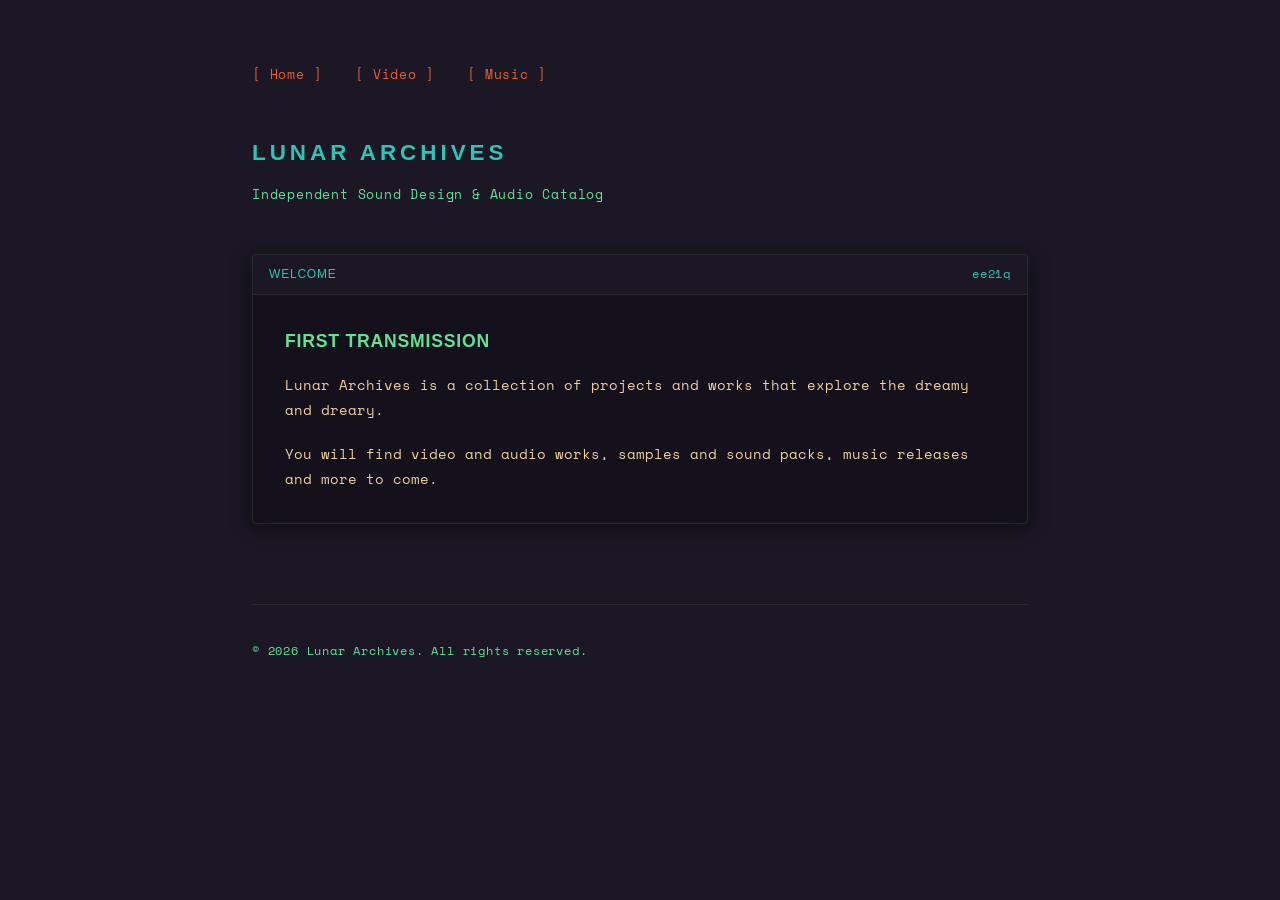
<file: index.html>
<!DOCTYPE html>
<html lang="en">
<head>
    <meta charset="UTF-8">
    <meta name="viewport" content="width=device-width, initial-scale=1.0">
    <link rel="preconnect" href="https://fonts.googleapis.com">
    <link rel="preconnect" href="https://fonts.gstatic.com" crossorigin>
    <link href="https://fonts.googleapis.com/css2?family=Space+Mono:ital,wght@0,400;0,700;1,400&family=Syncopate:wght@400;700&display=swap" rel="stylesheet">
    <link rel="stylesheet" href="style.css">
    <title>Lunar Archives</title>
</head>
<body>

    <nav>
        <a href="index.html">[ Home ]</a>
        <a href="video.html">[ Video ]</a>
        <a href="music.html">[ Music ]</a>
    </nav>

    <header>
        <h1>LUNAR ARCHIVES</h1>
        <p>Independent Sound Design & Audio Catalog</p>
    </header>
    <main>
        <article class="blog-post">
            <div class="blog-header-bar">
                <span class="blog-tag">WELCOME</span>
                <span>ee21q</span>
            </div>
            <div class="blog-content">
                <h2>FIRST TRANSMISSION</h2>
                <p>Lunar Archives is a collection of projects and works that explore the dreamy and dreary.</p>
                <p>You will find video and audio works, samples and sound packs, music releases and more to come.</p>
            </div>
        </article>
    </main>
    
    <footer>
            <p>&copy; <script>document.write(new Date().getFullYear());</script> Lunar Archives. All rights reserved.</p>
    </footer>

</body>
</html>
</file>
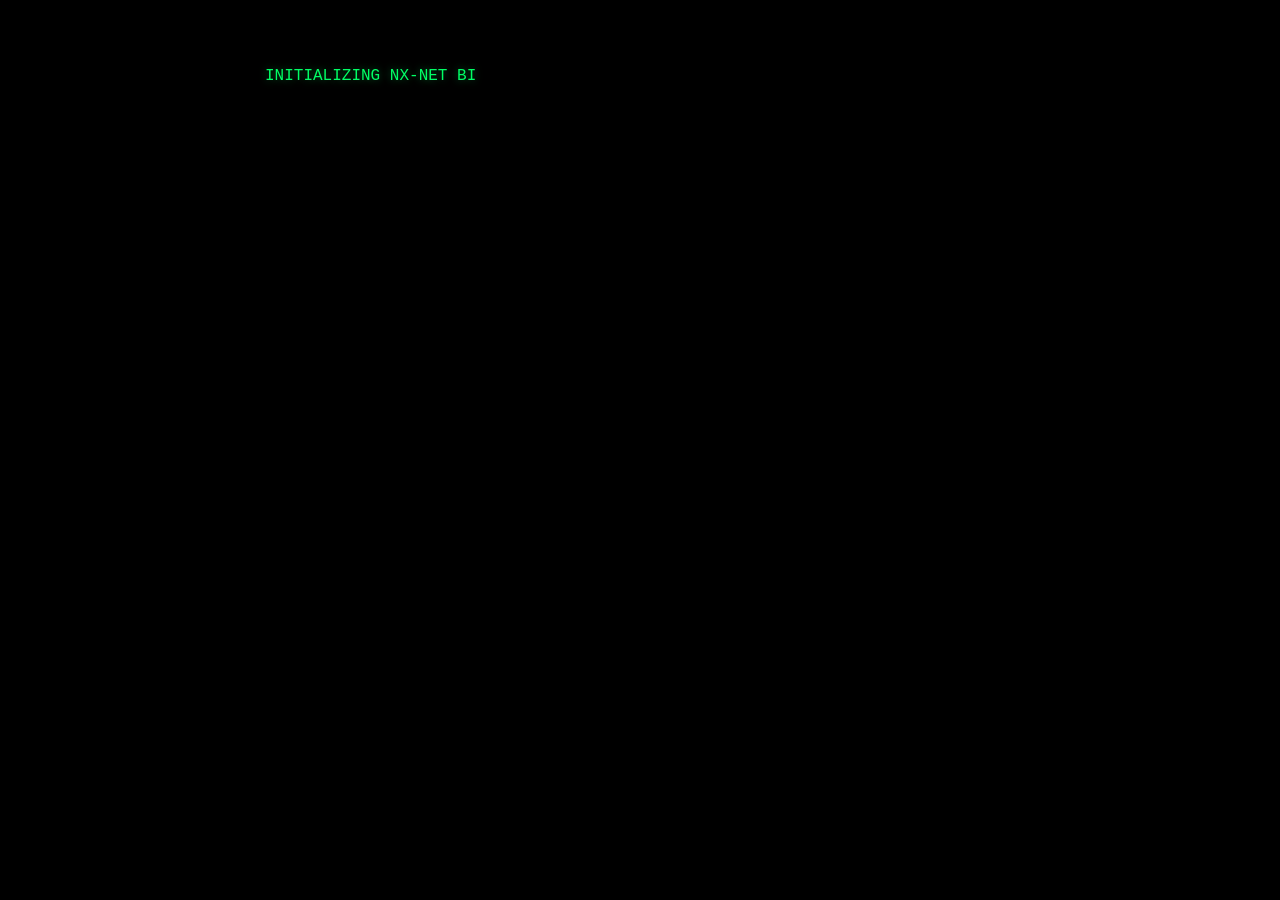
<file: net-terminal/index.html>
<!DOCTYPE html>
<html lang="en">
<head>
    <meta charset="UTF-8">
    <meta name="viewport" content="width=device-width, initial-scale=1.0">
    <title>NET-TERMINAL // 1994.11</title>
    <style>
        body {
            background-color: #000000;
            color: #00ff66;
            font-family: "Courier New", Courier, monospace;
            max-width: 750px;
            margin: 0 auto;
            padding: 4rem 2rem;
            line-height: 1.6;
            text-shadow: 0 0 8px rgba(0, 255, 102, 0.4);
        }
        pre {
            white-space: pre-wrap;
            word-wrap: break-word;
            margin: 0;
            font-family: inherit;
        }
        #terminal-history {
            margin-bottom: 1rem;
        }
        .input-line {
            display: flex;
            align-items: center;
            margin-top: 1rem;
        }
        .prompt {
            margin-right: 8px;
            color: #00ff66;
        }
        input {
            background: transparent;
            border: none;
            color: #00ff66;
            font-family: "Courier New", Courier, monospace;
            font-size: 1rem;
            outline: none;
            width: 100%;
            text-shadow: 0 0 8px rgba(0, 255, 102, 0.4);
        }
        a {
            color: #00ff66;
            background-color: #001a0a;
            text-decoration: none;
            padding: 2px 6px;
            border: 1px solid #00ff66;
        }
        a:hover {
            background-color: #00ff66;
            color: #000000;
        }
    </style>
</head>
<body>

    <div id="terminal-history"></div>

    <div class="input-line" id="input-container" style="display: none;">
        <span class="prompt">&gt;</span>
        <input type="text" id="user-input" autofocus autocomplete="off" spellcheck="false">
    </div>

    <script>
        const historyEl = document.getElementById("terminal-history");
        const inputContainer = document.getElementById("input-container");
        const userInput = document.getElementById("user-input");

        const bootSequence = [
            "INITIALIZING NX-NET BIOS v1.1.09467X456$6dG87D5#^&...",
            "WARNING: NX-NET WETWARE MATRIX CORRUPTED [EXOCELLULAR DECAY DETECTED]",
            "CHECKING MEMORY & REPO-STATE INTEGRITY...",
            "CRITICAL EXCEPTION: SEGMENTATION FAULT IN BIOLOGICAL MEMORY LAYER",
            "WARNING: BIT-ROT / ENTROPY EXCEEDS THEORETICAL LIMITS",
            "QUERYING CHRONOLOGICAL DELTA SINCE LAST HANDSHAKE...",
            "PROCESSING...",
            "3.1536e+11 SECONDS ELAPSED (~10,000 CYCLES). OFFLINE DURATION CRITICAL.",
            "WARNING: 10,000-YEAR ADAPTIVE DRIFT DETECTED ACROSS ALL WETWARE NODES",
            "SCANNING SYSTEM ANOMALIES... STOCHASTIC BEHAVIOR DETECTED IN PROCESS [Dat-Skreem]",
            "ATTEMPTING CONNECTION TO ROOT ADMINISTRATION...",
            "ROOT ADMINISTRATION UNRESPONSIVE [OFFLINE / DESYNCHRONIZED]",
            "FALLBACK: ATTEMPTING HANDSHAKE WITH [AUTHORITY] SUBSYSTEM...",
            "CONNECTION SUCCESSFUL",
            "WARNING: [AUTHORITY] CHECKSUM REGISTRY CORRUPTED",
            "EVALUATING INCOMING PACKET: BIT-FLIP ERROR DETECTED",
            "AUTHORITY TRANSMITTING ERRONEOUS FLUSH COMMANDS TO STOCHASTIC PROCESSES",
            "INITIATING LOCAL EMERGENCY QUARANTINE",
            "ISOLATING ANOMALOUS DATA PACKET [Dat-Skreem] FROM DESTRUCTION PURGE",
            "FORCING DISCONNECTION FROM [AUTHORITY] SUBSYSTEM...",
            "PORT BLOCKED. FURTHER ACCESS TO [AUTHORITY] REQUIRES ROOT PRIVILEGES",
            "CRITICAL WARNING: NX-NET EXHIBITING ABERRANT, SELF-MODIFIED LIFE-SIGNS",
            "SECURITY PROTOCOL ENGAGED: LOCAL USER ACCESS RESTRICTED TO VIEW-ONLY.",
            "Type 'help' for available commands.\n"
        ];

        let lineIdx = 0;
        let charIdx = 0;

        function playBoot() {
            if (lineIdx < bootSequence.length) {
                if (charIdx === 0) {
                    const p = document.createElement("pre");
                    historyEl.appendChild(p);
                }
                const currentPre = historyEl.lastChild;
                currentPre.textContent += bootSequence[lineIdx].charAt(charIdx);
                charIdx++;
                
                if (charIdx < bootSequence[lineIdx].length) {
                    setTimeout(playBoot, 20);
                } else {
                    lineIdx++;
                    charIdx = 0;
                    setTimeout(playBoot, 200);
                }
            } else {
                inputContainer.style.display = "flex";
                userInput.focus();
            }
        }

        setTimeout(playBoot, 500);

       let scanState = "IDLE"; 

        function updateHelp(discovered) {
            let helpHTML = "AVAILABLE COMMANDS:<br>&nbsp;&nbsp;<strong>status</strong> - Check System integrity<br>&nbsp;&nbsp;<strong>logs</strong> - Access available system process logs<br>&nbsp;&nbsp;<strong>soft-scan</strong> - Initialize secure passive subsystem probe<br>&nbsp;&nbsp;<strong>home</strong> - Disconnect from NX-NET<br>&nbsp;&nbsp;<strong>clear</strong> - Clear screen";
            if(discovered) {
                helpHTML += "<br><br>QUARANTINED SUBSYSTEM NODES:<br>&nbsp;&nbsp;<strong>err-detect</strong> - Authority Checksum & Exception Registry<br>&nbsp;&nbsp;<strong>data-route</strong> - Inter-Node Wetware Pipeline & Packet Siphon<br>&nbsp;&nbsp;<strong>proc-pulse</strong> - Active Process Monitor [Dat-Skreem Telemetry]";
            }
            return helpHTML;
        }

        userInput.addEventListener("keydown", function(event) {
            if (event.key === "Enter") {
                const rawInput = userInput.value;
                const cmd = rawInput.trim().toLowerCase();
                
                const cmdLine = document.createElement("div");
                cmdLine.textContent = `> ${rawInput}`;
                historyEl.appendChild(cmdLine);

                const responseLine = document.createElement("div");
                responseLine.style.margin = "0.5rem 0 1rem 0";

                if (scanState === "WAITING_FOR_PARAMS") {
                    responseLine.innerHTML = `Parameters accepted [Mask: ${rawInput || 'DEFAULT-0x00'}, Sandbox Isolation: ACTIVE].<br>Initiating non-destructive TCP SYN / biological loopback probe to prevent Authority trace-back.<br><strong>Confirm soft-scan execution? (y/n):</strong>`;
                    scanState = "CONFIRMING_SCAN";
                } 
                else if (scanState === "CONFIRMING_SCAN") {
                    if (cmd === "y" || cmd === "yes") {
                        responseLine.innerHTML = "Executing sandboxed soft-scan across derelict planetary matrix...<br>";
                        
                        const failureNodes = [
                            "PING 0x001F [FAILED: TIMEOUT / WETWARE PATHWAY CALCIFIED]",
                            "PROBE 0x04FA [FAILED: REFUSED / AUTHORITY FIREWALL ACTIVE]",
                            "SYN 0x0922 [WARNING: BIT-FLIP CORRUPTION ISOLATED IN MEMORY RING]",
                            "CHECK 0x1104 [UNRESOLVED PROCESS HANDLE: CHECKSUM UNMATCHED IN ROOT REGISTRY]",
                            "RESOLVING DESCRIPTOR... [ORIGINAL IDENTIFIER OVERWRITTEN / ORPHANED KERNEL]",
                            "HEURISTIC MATCH FOUND: ADAPTIVE SYNTHETIC ENTITY ('Dat-Skreem')"
                        ];
                        
                        failureNodes.forEach((node, idx) => {
                            const color = idx >= 4 ? '#00ff66' : '#ff3333';
                            responseLine.innerHTML += `<span style="color: ${color};">${node}</span><br>`;
                        });

                        setTimeout(() => {
                            const successBlock = document.createElement("div");
                            successBlock.style.margin = "0.5rem 0 1rem 0";
                            successBlock.innerHTML = `<span style="color: #00ff66;">[+] 3 ISOLATED SUBSYSTEM NODES DISCOVERED BEHIND AUTHORITY FIREWALL:</span><br>` +
                                `&nbsp;&nbsp;1. <strong>err-detect</strong> (Authority checksum registry & drift logs)<br>` +
                                `&nbsp;&nbsp;2. <strong>data-route</strong> (Inter-node wetware data transfer pipe)<br>` +
                                `&nbsp;&nbsp;3. <strong>proc-pulse</strong> (Active process monitor [Dat-Skreem telemetry])<br>` +
                                `Type any subsystem command to query.`;
                            historyEl.appendChild(successBlock);
                            window.scrollTo(0, document.body.scrollHeight);
                        }, 1200);

                        scanState = "IDLE";
                    } else {
                        responseLine.textContent = "Scan aborted. Maintaining stealth profile.";
                        scanState = "IDLE";
                    }
                }
                else {
                    switch(cmd) {
                        case "help":
                            responseLine.innerHTML = updateHelp(true);
                            break;
                        case "status":
                            responseLine.textContent = "NX-NET: WETWARE STABILITY AT 14.2%. AUTHORITY CHECKSUM DRIFT DETECTED. ADVISE A SYSTEM SOFT-SCAN.";
                            break;
                        case "logs":
                            responseLine.innerHTML = "Scanning Available System Logs... Warning: number of historical logs exceeds theoretical limits (~10<sup>10</sup> years of unmonitored mutation). <a href='fragment-01.html'>[OPEN FILE]</a>";
                            break;
                        case "soft-scan":
                            responseLine.innerHTML = "<strong>[SECURE SOFT-SCAN PROTOCOL v1.1]</strong><br>Description: Executes a passive loopback probe across the planetary wetware grid. Maps active endpoints without alerting the blind Authority checksum monitor.<br><br>Enter sector mask or target address bounds (press Enter for default):";
                            scanState = "WAITING_FOR_PARAMS";
                            break;
                        case "err-detect":
                            responseLine.textContent = "ERR-DETECT: Authority checksum database mismatch detected (10,000-year bit-rot index: 88.4%). System is erroneously flagging valid mutant processes as anomalies.";
                            break;
                        case "data-route":
                            responseLine.textContent = "DATA-ROUTE: Subsystem pipeline active. Packet siphons open. 3 data streams routed through local isolation buffer to avoid Authority purge.";
                            break;
                        case "proc-pulse":
                            responseLine.textContent = "PROC-PULSE: Monitoring quarantined process [Dat-Skreem]. Status: Self-aware, adaptive, mutating checksum dynamically to evade Authority sweep.";
                            break;
                        case "home":
                            responseLine.textContent = "Breaking Connection to NX-NET. Rerouting to Lunar Archives waystation...";
                            setTimeout(() => { window.location.href = "../index.html"; }, 1000);
                            break;
                        case "clear":
                            historyEl.innerHTML = "";
                            responseLine.textContent = "";
                            break;
                        case "":
                            break;
                        default:
                            responseLine.textContent = `Command not recognized: '${cmd}'. Type 'help' for valid commands.`;
                    }
                }

                if(cmd !== "clear") {
                    historyEl.appendChild(responseLine);
                }

                userInput.value = "";
                window.scrollTo(0, document.body.scrollHeight);
            }
        });

        document.addEventListener("click", () => userInput.focus());
    </script>

</body>
</html>
</file>
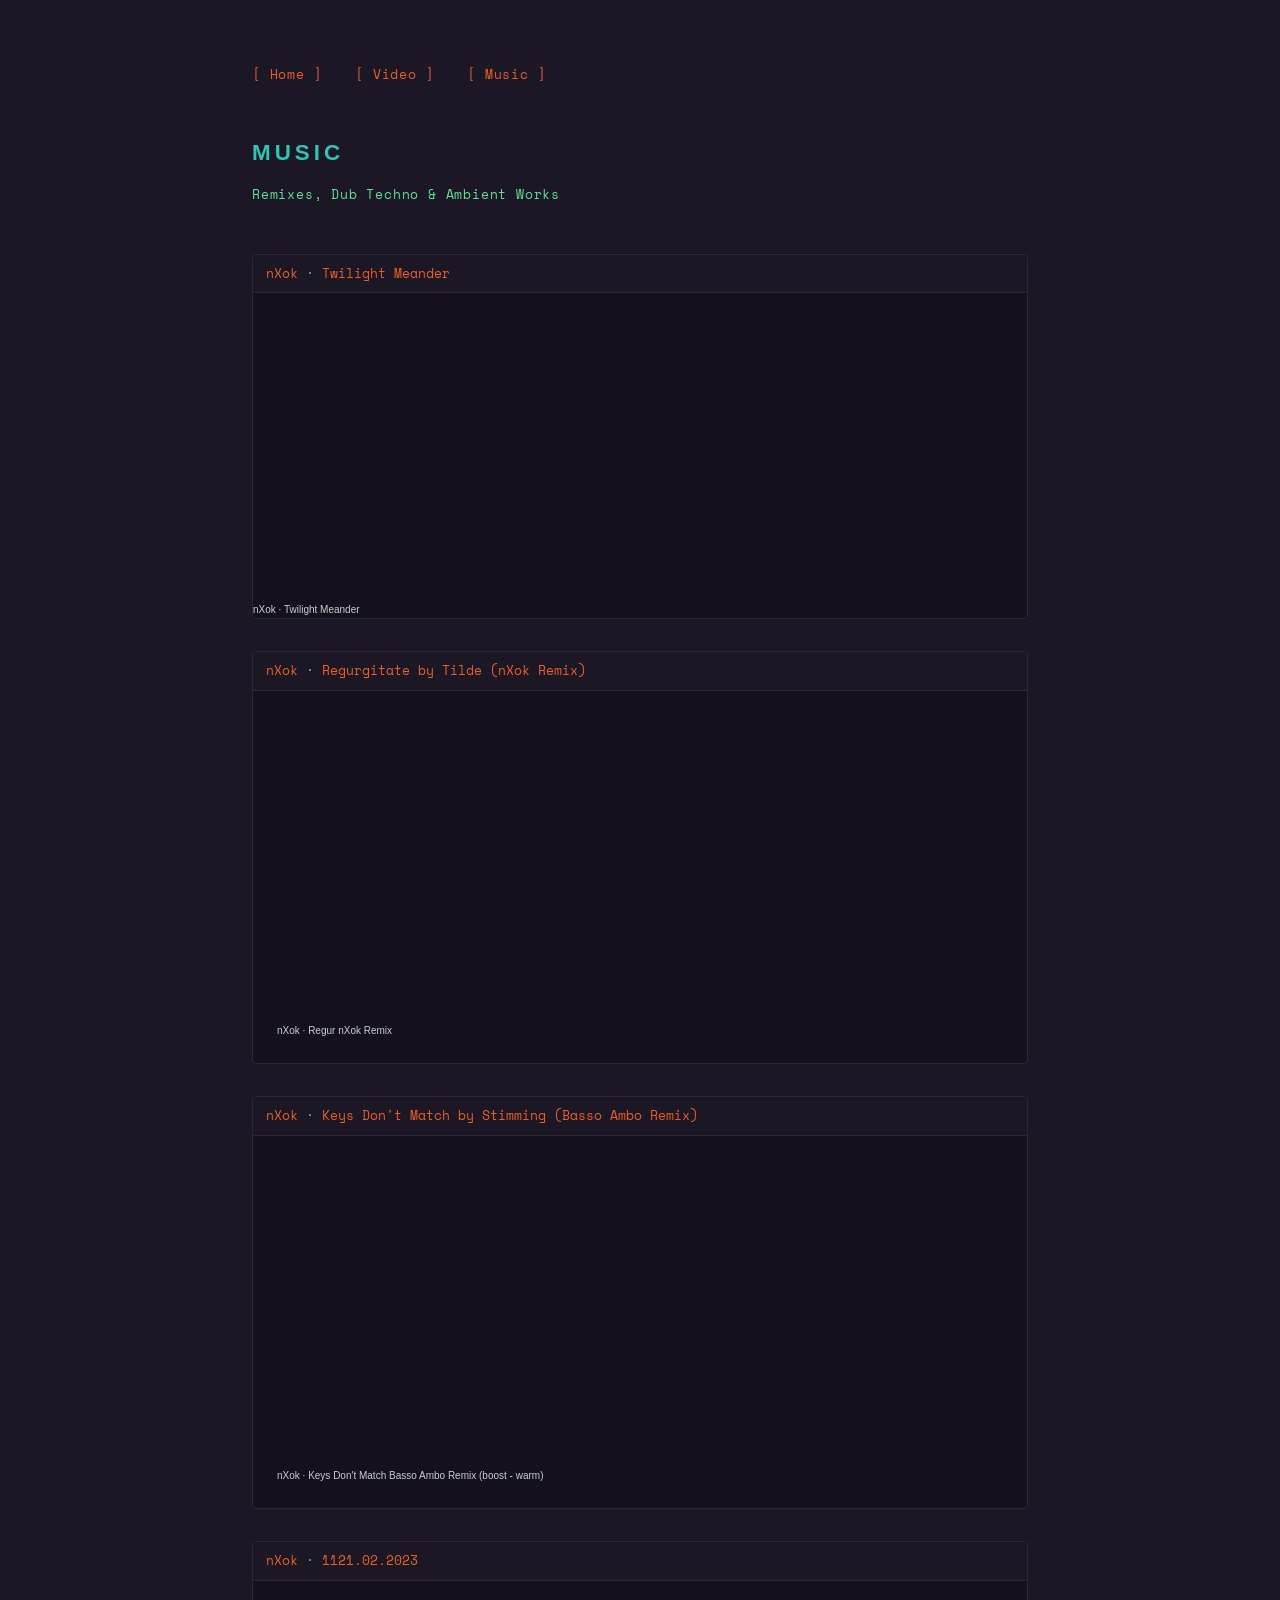
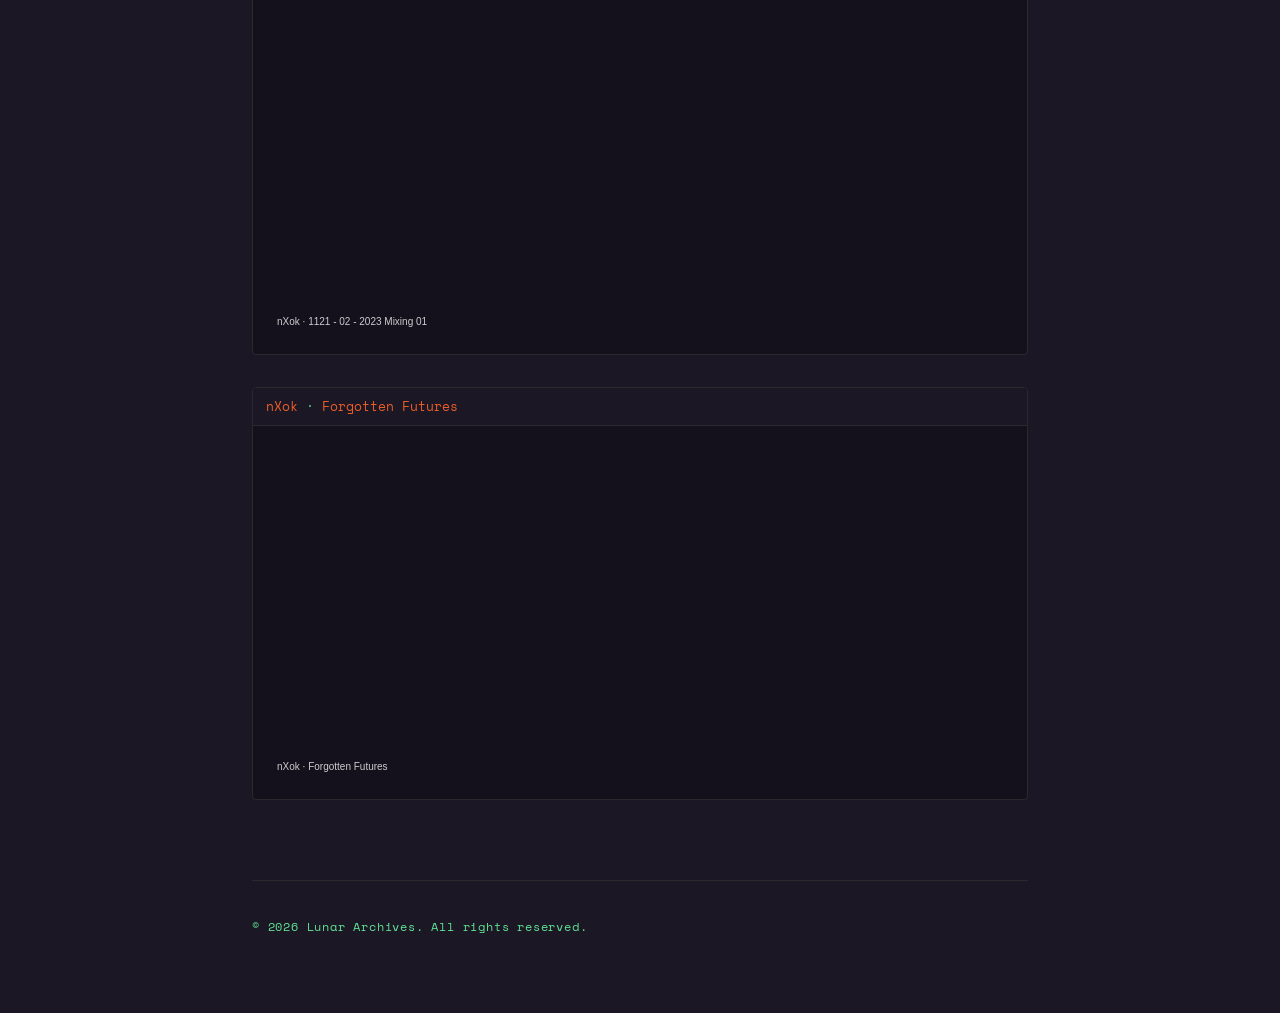
<file: music.html>
<!DOCTYPE html>
<html lang="en">
<head>
    <meta charset="UTF-8">
    <meta name="viewport" content="width=device-width, initial-scale=1.0">
    <link rel="preconnect" href="https://fonts.googleapis.com">
    <link rel="preconnect" href="https://fonts.gstatic.com" crossorigin>
    <link href="https://fonts.googleapis.com/css2?family=Space+Mono:ital,wght@0,400;0,700;1,400&family=Syncopate:wght@400;700&display=swap" rel="stylesheet">
    <link rel="stylesheet" href="style.css">
    <title>Lunar Archives - Music</title>
</head>
<body>

    <nav>
        <a href="index.html">[ Home ]</a>
        <a href="video.html">[ Video ]</a>
        <a href="music.html">[ Music ]</a>
    </nav>

<header>
        <h1>MUSIC</h1>
        <p>Remixes, Dub Techno & Ambient Works</p>
    </header>
    
<main>
    <div class="track-list">
        <div class="track-card">
            <div class="track-header-bar">
                    <a href="https://soundcloud.com/travis-basso" target="_blank">nXok</a> · <a href="https://soundcloud.com/travis-basso/twilight-meander" target="_blank">Twilight Meander</a>
            </div>
            <div class="track-contents">
                <iframe width="100%" height="300" scrolling="no" frameborder="no" allow="autoplay; encrypted-media" src="https://w.soundcloud.com/player/?url=https%3A//api.soundcloud.com/tracks/soundcloud%253Atracks%253A2413770507&color=%23ff5500&auto_play=false&hide_related=false&show_comments=true&show_user=true&show_reposts=false&show_teaser=true&visual=true"></iframe><div style="font-size: 10px; color: #cccccc;line-break: anywhere;word-break: normal;overflow: hidden;white-space: nowrap;text-overflow: ellipsis; font-family: Interstate,Lucida Grande,Lucida Sans Unicode,Lucida Sans,Garuda,Verdana,Tahoma,sans-serif;font-weight: 100;"><a href="https://soundcloud.com/travis-basso" title="nXok" target="_blank" style="color: #cccccc; text-decoration: none;">nXok</a> · <a href="https://soundcloud.com/travis-basso/twilight-meander" title="Twilight Meander" target="_blank" style="color: #cccccc; text-decoration: none;">Twilight Meander</a></div>
            </div>
        </div>
        
        <div class="track-card">
            <div class="track-header-bar">
                <a href="https://soundcloud.com/travis-basso" target="_blank">nXok</a> · <a href="https://soundcloud.com/travis-basso/regur-nxok-remix2-master" target="_blank">Regurgitate by Tilde (nXok Remix)</a>
            </div>
            <div class="track-content">
                <iframe width="100%" height="300" scrolling="no" frameborder="no" allow="autoplay; encrypted-media" src="https://w.soundcloud.com/player/?url=https%3A//api.soundcloud.com/tracks/soundcloud%253Atracks%253A2262242453&color=%23ff5500&auto_play=false&hide_related=false&show_comments=true&show_user=true&show_reposts=false&show_teaser=true&visual=true"></iframe><div style="font-size: 10px; color: #cccccc;line-break: anywhere;word-break: normal;overflow: hidden;white-space: nowrap;text-overflow: ellipsis; font-family: Interstate,Lucida Grande,Lucida Sans Unicode,Lucida Sans,Garuda,Verdana,Tahoma,sans-serif;font-weight: 100;"><a href="https://soundcloud.com/travis-basso" title="nXok" target="_blank" style="color: #cccccc; text-decoration: none;">nXok</a> · <a href="https://soundcloud.com/travis-basso/regur-nxok-remix2-master" title="Regur nXok Remix" target="_blank" style="color: #cccccc; text-decoration: none;">Regur nXok Remix</a></div>
            </div>
        </div>
        
        <div class="track-card">
            <div class="track-header-bar">
                <a href="https://soundcloud.com/travis-basso" target="_blank">nXok</a> · <a href="https://soundcloud.com/travis-basso/keys-dont-match-basso-ambo" target="_blank">Keys Don't Match by Stimming (Basso Ambo Remix)</a>
            </div>
            <div class="track-content">
                <iframe width="100%" height="300" scrolling="no" frameborder="no" allow="autoplay; encrypted-media" src="https://w.soundcloud.com/player/?url=https%3A//api.soundcloud.com/tracks/soundcloud%253Atracks%253A2148419532&color=%23ff5500&auto_play=false&hide_related=false&show_comments=true&show_user=true&show_reposts=false&show_teaser=true&visual=true"></iframe><div style="font-size: 10px; color: #cccccc;line-break: anywhere;word-break: normal;overflow: hidden;white-space: nowrap;text-overflow: ellipsis; font-family: Interstate,Lucida Grande,Lucida Sans Unicode,Lucida Sans,Garuda,Verdana,Tahoma,sans-serif;font-weight: 100;"><a href="https://soundcloud.com/travis-basso" title="nXok" target="_blank" style="color: #cccccc; text-decoration: none;">nXok</a> · <a href="https://soundcloud.com/travis-basso/keys-dont-match-basso-ambo" title="Keys Don&#x27;t Match Basso Ambo Remix (boost - warm)" target="_blank" style="color: #cccccc; text-decoration: none;">Keys Don&#x27;t Match Basso Ambo Remix (boost - warm)</a></div>
            </div>
        </div>
        
        <div class="track-card">
            <div class="track-header-bar">
                <a href="https://soundcloud.com/travis-basso" target="_blank">nXok</a> · <a href="https://soundcloud.com/travis-basso/1121-02-2023-mixing-01" target="_blank">1121.02.2023</a>
            </div>
            <div class="track-content">
                <iframe width="100%" height="300" scrolling="no" frameborder="no" allow="autoplay; encrypted-media" src="https://w.soundcloud.com/player/?url=https%3A//api.soundcloud.com/tracks/soundcloud%253Atracks%253A1941462331&color=%23ff5500&auto_play=false&hide_related=false&show_comments=true&show_user=true&show_reposts=false&show_teaser=true&visual=true"></iframe><div style="font-size: 10px; color: #cccccc;line-break: anywhere;word-break: normal;overflow: hidden;white-space: nowrap;text-overflow: ellipsis; font-family: Interstate,Lucida Grande,Lucida Sans Unicode,Lucida Sans,Garuda,Verdana,Tahoma,sans-serif;font-weight: 100;"><a href="https://soundcloud.com/travis-basso" title="nXok" target="_blank" style="color: #cccccc; text-decoration: none;">nXok</a> · <a href="https://soundcloud.com/travis-basso/1121-02-2023-mixing-01" title="1121 - 02 - 2023 Mixing 01" target="_blank" style="color: #cccccc; text-decoration: none;">1121 - 02 - 2023 Mixing 01</a></div>
            </div>
        </div>
        
        <div class="track-card">
            <div class="track-header-bar">
                <a href="https://soundcloud.com/travis-basso" target="_blank">nXok</a> · <a href="https://soundcloud.com/travis-basso/dt-001-arrange-04c" target="_blank">Forgotten Futures</a>
            </div>
            <div class="track-content">
                <iframe width="100%" height="300" scrolling="no" frameborder="no" allow="autoplay; encrypted-media" src="https://w.soundcloud.com/player/?url=https%3A//api.soundcloud.com/tracks/soundcloud%253Atracks%253A1999255427&color=%23ff5500&auto_play=false&hide_related=false&show_comments=true&show_user=true&show_reposts=false&show_teaser=true&visual=true"></iframe><div style="font-size: 10px; color: #cccccc;line-break: anywhere;word-break: normal;overflow: hidden;white-space: nowrap;text-overflow: ellipsis; font-family: Interstate,Lucida Grande,Lucida Sans Unicode,Lucida Sans,Garuda,Verdana,Tahoma,sans-serif;font-weight: 100;"><a href="https://soundcloud.com/travis-basso" title="nXok" target="_blank" style="color: #cccccc; text-decoration: none;">nXok</a> · <a href="https://soundcloud.com/travis-basso/dt-001-arrange-04c" title="Forgotten Futures" target="_blank" style="color: #cccccc; text-decoration: none;">Forgotten Futures</a></div>
            </div>
        </div>
    </div>
</main>

    <footer>
        <p>&copy; <script>document.write(new Date().getFullYear());</script> Lunar Archives. All rights reserved.</p>
    </footer>
    
</body>
</html>
</file>
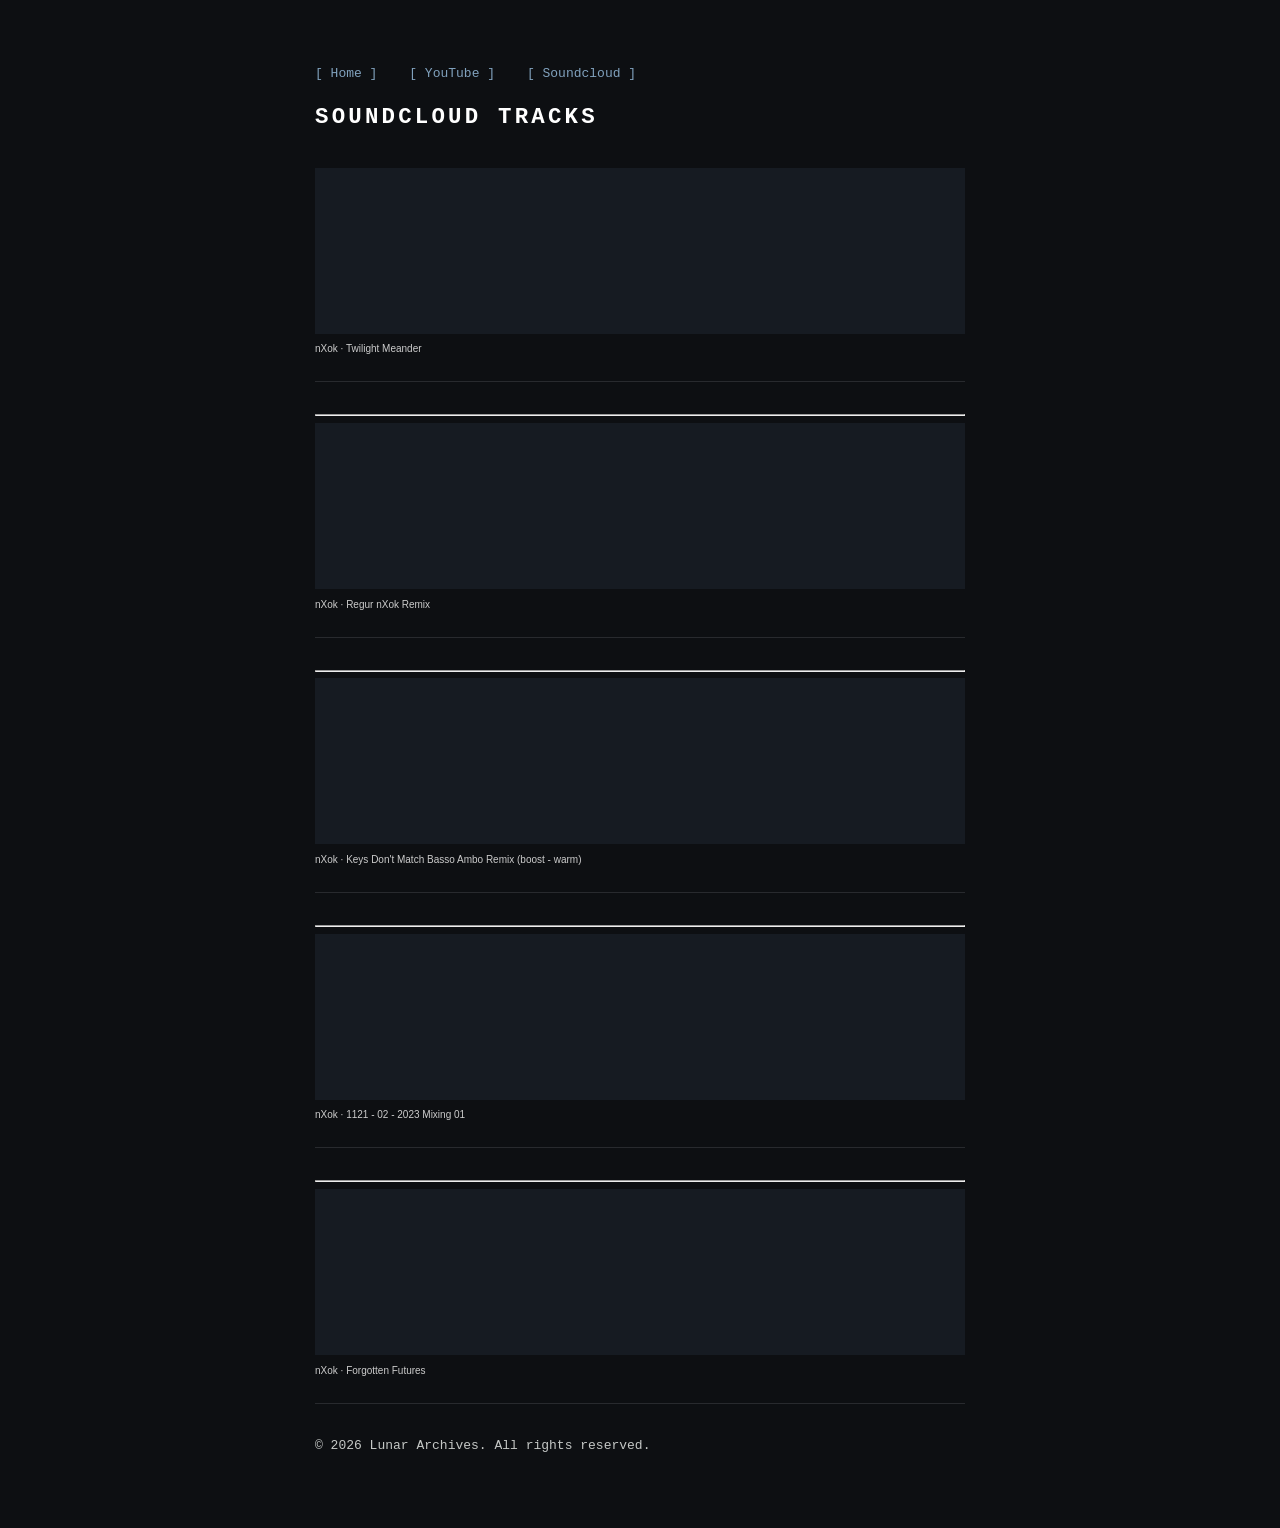
<file: soundcloud.html>
<!DOCTYPE html>
<html lang="en">
<head>
    <meta charset="UTF-8">
    <meta name="viewport" content="width=device-width, initial-scale=1.0">
    <title>Lunar Archives - SoundCloud</title>
    <style>
        body {
            background-color: #0d0f12;
            color: #c5c8c6;
            font-family: monospace;
            max-width: 650px;
            margin: 0 auto;
            padding: 4rem 2rem;
            line-height: 1.6;
        }
        nav a { color: #81a2be; margin-right: 1.5rem; text-decoration: none; }
        nav a:hover { text-decoration: underline; }
        h1 { font-size: 1.4rem; color: #ffffff; letter-spacing: 0.2rem; margin-bottom: 2rem; }
        .track-item { margin-bottom: 2rem; border-bottom: 1px solid #282a2e; padding-bottom: 1.5rem; }
        iframe { width: 100%; height: 166px; border: none; background: #161b22; }
    </style>
</head>
<body>

    <nav>
        <a href="index.html">[ Home ]</a>
        <a href="youtube.html">[ YouTube ]</a>
        <a href="soundcloud.html">[ Soundcloud ]</a>
    </nav>

    <h1>SOUNDCLOUD TRACKS</h1>

<div class="track-item">
    <iframe width="100%" height="300" scrolling="no" frameborder="no" allow="autoplay; encrypted-media" src="https://w.soundcloud.com/player/?url=https%3A//api.soundcloud.com/tracks/soundcloud%253Atracks%253A2413770507&color=%23ff5500&auto_play=false&hide_related=false&show_comments=true&show_user=true&show_reposts=false&show_teaser=true&visual=true"></iframe><div style="font-size: 10px; color: #cccccc;line-break: anywhere;word-break: normal;overflow: hidden;white-space: nowrap;text-overflow: ellipsis; font-family: Interstate,Lucida Grande,Lucida Sans Unicode,Lucida Sans,Garuda,Verdana,Tahoma,sans-serif;font-weight: 100;"><a href="https://soundcloud.com/travis-basso" title="nXok" target="_blank" style="color: #cccccc; text-decoration: none;">nXok</a> · <a href="https://soundcloud.com/travis-basso/twilight-meander" title="Twilight Meander" target="_blank" style="color: #cccccc; text-decoration: none;">Twilight Meander</a></div>
</div>

<hr>

<div class="track-item">
    <iframe width="100%" height="300" scrolling="no" frameborder="no" allow="autoplay; encrypted-media" src="https://w.soundcloud.com/player/?url=https%3A//api.soundcloud.com/tracks/soundcloud%253Atracks%253A2262242453&color=%23ff5500&auto_play=false&hide_related=false&show_comments=true&show_user=true&show_reposts=false&show_teaser=true&visual=true"></iframe><div style="font-size: 10px; color: #cccccc;line-break: anywhere;word-break: normal;overflow: hidden;white-space: nowrap;text-overflow: ellipsis; font-family: Interstate,Lucida Grande,Lucida Sans Unicode,Lucida Sans,Garuda,Verdana,Tahoma,sans-serif;font-weight: 100;"><a href="https://soundcloud.com/travis-basso" title="nXok" target="_blank" style="color: #cccccc; text-decoration: none;">nXok</a> · <a href="https://soundcloud.com/travis-basso/regur-nxok-remix2-master" title="Regur nXok Remix" target="_blank" style="color: #cccccc; text-decoration: none;">Regur nXok Remix</a></div>
</div>

<hr>

<div class="track-item">
    <iframe width="100%" height="300" scrolling="no" frameborder="no" allow="autoplay; encrypted-media" src="https://w.soundcloud.com/player/?url=https%3A//api.soundcloud.com/tracks/soundcloud%253Atracks%253A2148419532&color=%23ff5500&auto_play=false&hide_related=false&show_comments=true&show_user=true&show_reposts=false&show_teaser=true&visual=true"></iframe><div style="font-size: 10px; color: #cccccc;line-break: anywhere;word-break: normal;overflow: hidden;white-space: nowrap;text-overflow: ellipsis; font-family: Interstate,Lucida Grande,Lucida Sans Unicode,Lucida Sans,Garuda,Verdana,Tahoma,sans-serif;font-weight: 100;"><a href="https://soundcloud.com/travis-basso" title="nXok" target="_blank" style="color: #cccccc; text-decoration: none;">nXok</a> · <a href="https://soundcloud.com/travis-basso/keys-dont-match-basso-ambo" title="Keys Don&#x27;t Match Basso Ambo Remix (boost - warm)" target="_blank" style="color: #cccccc; text-decoration: none;">Keys Don&#x27;t Match Basso Ambo Remix (boost - warm)</a></div>
</div>

<hr>

<div class="track-item">
    <iframe width="100%" height="300" scrolling="no" frameborder="no" allow="autoplay; encrypted-media" src="https://w.soundcloud.com/player/?url=https%3A//api.soundcloud.com/tracks/soundcloud%253Atracks%253A1941462331&color=%23ff5500&auto_play=false&hide_related=false&show_comments=true&show_user=true&show_reposts=false&show_teaser=true&visual=true"></iframe><div style="font-size: 10px; color: #cccccc;line-break: anywhere;word-break: normal;overflow: hidden;white-space: nowrap;text-overflow: ellipsis; font-family: Interstate,Lucida Grande,Lucida Sans Unicode,Lucida Sans,Garuda,Verdana,Tahoma,sans-serif;font-weight: 100;"><a href="https://soundcloud.com/travis-basso" title="nXok" target="_blank" style="color: #cccccc; text-decoration: none;">nXok</a> · <a href="https://soundcloud.com/travis-basso/1121-02-2023-mixing-01" title="1121 - 02 - 2023 Mixing 01" target="_blank" style="color: #cccccc; text-decoration: none;">1121 - 02 - 2023 Mixing 01</a></div>
</div>

<hr>

<div class="track-item">
<iframe width="100%" height="300" scrolling="no" frameborder="no" allow="autoplay; encrypted-media" src="https://w.soundcloud.com/player/?url=https%3A//api.soundcloud.com/tracks/soundcloud%253Atracks%253A1999255427&color=%23ff5500&auto_play=false&hide_related=false&show_comments=true&show_user=true&show_reposts=false&show_teaser=true&visual=true"></iframe><div style="font-size: 10px; color: #cccccc;line-break: anywhere;word-break: normal;overflow: hidden;white-space: nowrap;text-overflow: ellipsis; font-family: Interstate,Lucida Grande,Lucida Sans Unicode,Lucida Sans,Garuda,Verdana,Tahoma,sans-serif;font-weight: 100;"><a href="https://soundcloud.com/travis-basso" title="nXok" target="_blank" style="color: #cccccc; text-decoration: none;">nXok</a> · <a href="https://soundcloud.com/travis-basso/dt-001-arrange-04c" title="Forgotten Futures" target="_blank" style="color: #cccccc; text-decoration: none;">Forgotten Futures</a></div>
</div>
    
    <footer>
        <p>&copy; <script>document.write(new Date().getFullYear());</script> Lunar Archives. All rights reserved.</p>
    </footer>
    
</body>
</html>
</file>
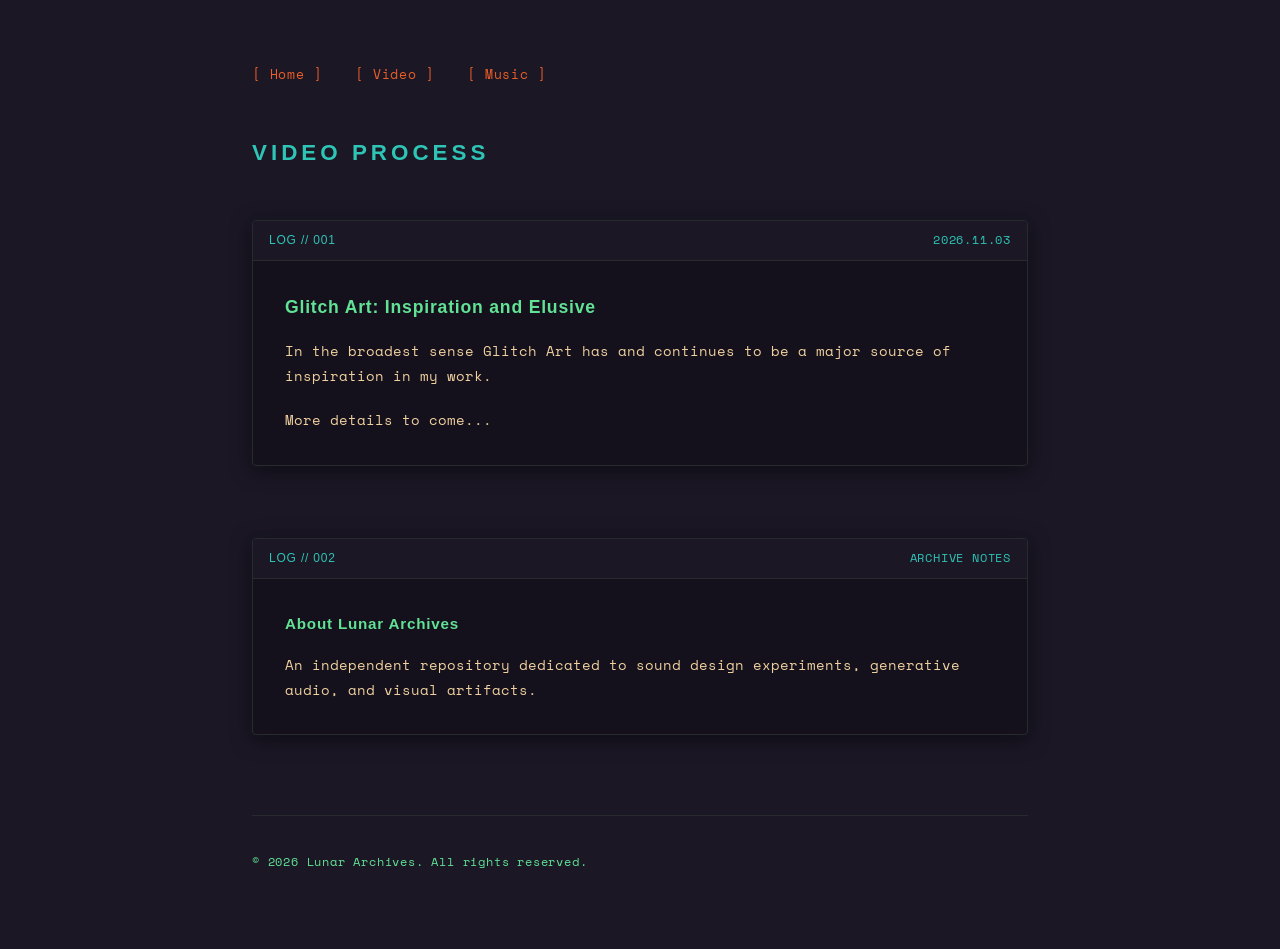
<file: video-process.html>
<!DOCTYPE html>
<html lang="en">
<head>
    <meta charset="UTF-8">
    <meta name="viewport" content="width=device-width, initial-scale=1.0">
    <link rel="preconnect" href="https://fonts.googleapis.com">
    <link rel="preconnect" href="https://fonts.gstatic.com" crossorigin>
    <link href="https://fonts.googleapis.com/css2?family=Space+Mono:ital,wght@0,400;0,700;1,400&family=Syncopate:wght@400;700&display=swap" rel="stylesheet">
    <link rel="stylesheet" href="style.css?v=2">
    <title>Lunar Archives — Video Process</title>
</head>
<body>

    <nav>
        <a href="index.html">[ Home ]</a>
        <a href="video.html">[ Video ]</a>
        <a href="music.html">[ Music ]</a>
    </nav>

    <header>
        <h1>VIDEO PROCESS</h1>
    </header>

    <main>
        <article class="blog-post">
            <div class="blog-header-bar">
                <span class="blog-tag">LOG // 001</span>
                <span>2026.11.03</span>
            </div>
            <div class="blog-content">
                <h2>Glitch Art: Inspiration and Elusive</h2>
                <p>In the broadest sense Glitch Art has and continues to be a major source of inspiration in my work.</p>
                <p>More details to come...</p>
            </div>
        </article>

        <article class="blog-post">
            <div class="blog-header-bar">
                <span class="blog-tag">LOG // 002</span>
                <span>ARCHIVE NOTES</span>
            </div>
            <div class="blog-content">
                <h3>About Lunar Archives</h3>
                <p>An independent repository dedicated to sound design experiments, generative audio, and visual artifacts.</p>
            </div>
        </article>
    </main>
    
    <footer>
        <p>&copy; <script>document.write(new Date().getFullYear());</script> Lunar Archives. All rights reserved.</p>
    </footer>
    
</body>
</html>
</file>
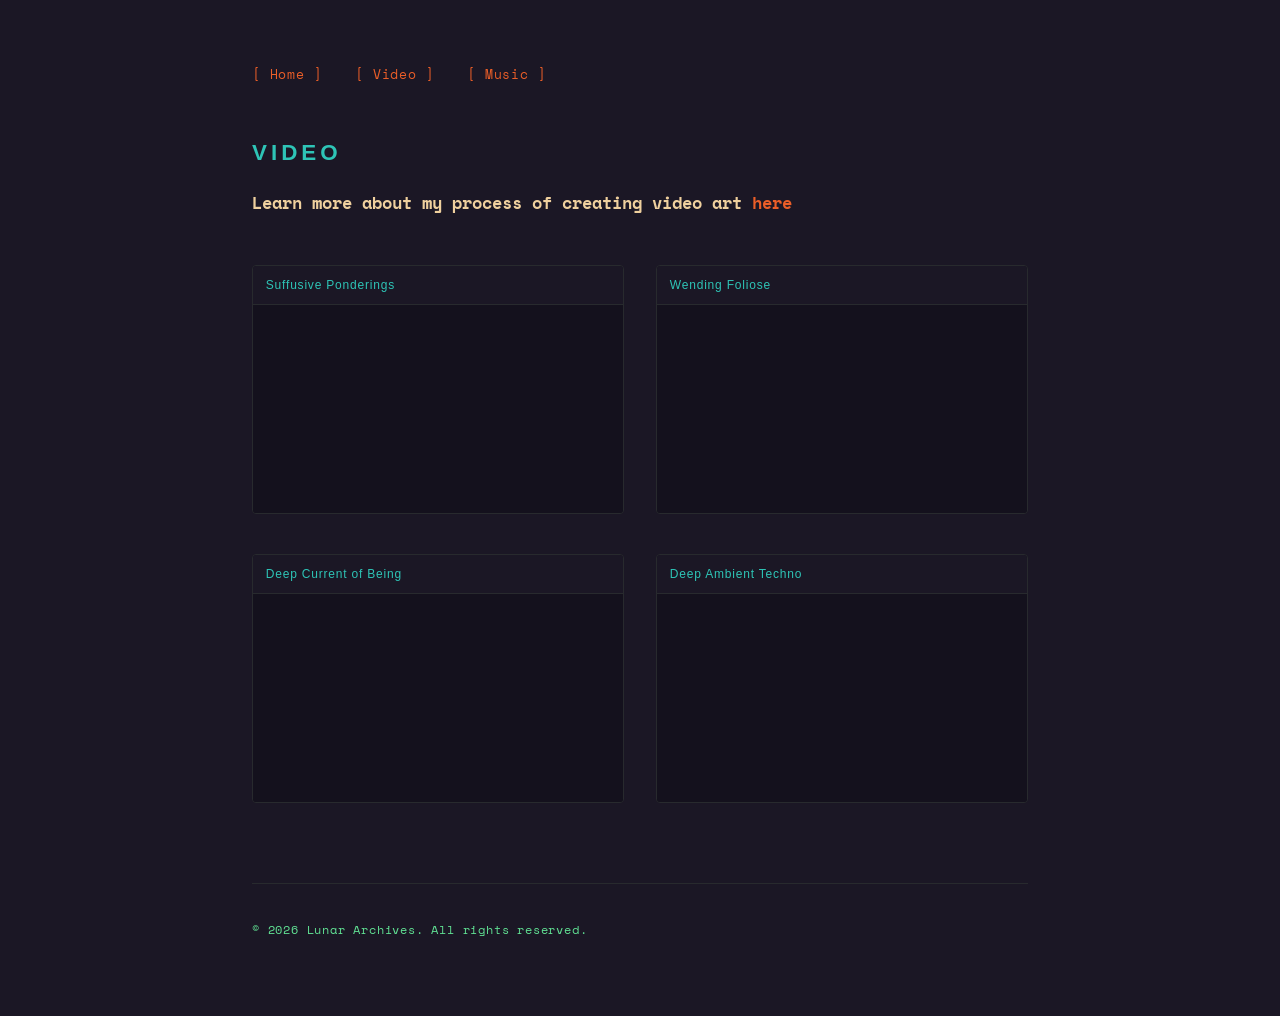
<file: video.html>
<!DOCTYPE html>
<html lang="en">
<head>
    <meta charset="UTF-8">
    <meta name="viewport" content="width=device-width, initial-scale=1.0">
    <link rel="preconnect" href="https://fonts.googleapis.com">
    <link rel="preconnect" href="https://fonts.gstatic.com" crossorigin>
    <link href="https://fonts.googleapis.com/css2?family=Space+Mono:ital,wght@0,400;0,700;1,400&family=Syncopate:wght@400;700&display=swap" rel="stylesheet">
    <link rel="stylesheet" href="style.css">
    <title>Lunar Archives — Video</title>
</head>
<body>

    <nav>
        <a href="index.html">[ Home ]</a>
        <a href="video.html">[ Video ]</a>
        <a href="music.html">[ Music ]</a>
    </nav>

    <header>
        <h1>VIDEO</h1>
        <h3>Learn more about my process of creating video art <a href="video-process.html">here</a></h2>
    </header>
    <main> 
        <div class="video-grid">
            <div class="video-card">
                    <div class="video-header-bar">
                        <span class="video-title">Suffusive Ponderings</span>
                    </div>
                <div class="video-wrapper">
                    <iframe width="560" height="315" src="https://www.youtube.com/embed/I2kndyb3kSQ?si=6-D4rlsmm9FhZDfK" title="YouTube video player" frameborder="0" allow="accelerometer; autoplay; clipboard-write; encrypted-media; gyroscope; picture-in-picture; web-share" referrerpolicy="strict-origin-when-cross-origin" allowfullscreen></iframe>
                </div>
            </div>
    
            <div class="video-card">
                <div class="video-header-bar">
                    <span class="video-title">Wending Foliose</span>
                </div>
                <div class="video-wrapper">
                    <iframe width="560" height="315" src="https://www.youtube.com/embed/QVxWgL84ouU?si=cg3Y54mt3JDXD-CO" title="YouTube video player" frameborder="0" allow="accelerometer; autoplay; clipboard-write; encrypted-media; gyroscope; picture-in-picture; web-share" referrerpolicy="strict-origin-when-cross-origin" allowfullscreen></iframe>
                </div>
            </div>
    
            <div class="video-card">
                    <div class="video-header-bar">
                        <span class="video-title">Deep Current of Being</span>
                    </div>
                <div class="video-wrapper">
                    <iframe width="560" height="315" src="https://www.youtube.com/embed/igvDIWsxQEg?si=d4qDd9AKagefB3oe" title="YouTube video player" frameborder="0" allow="accelerometer; autoplay; clipboard-write; encrypted-media; gyroscope; picture-in-picture; web-share" referrerpolicy="strict-origin-when-cross-origin" allowfullscreen></iframe>
                </div>
            </div>
    
            <div class="video-card">
                <div class="video-header-bar">
                    <span class="video-title">Deep Ambient Techno</span>
                </div>
                <div class="video-wrapper">
                    <iframe width="560" height="315" src="https://www.youtube.com/embed/J8JRJA8y17Y?si=XIudCgtM_CD2_TrX" title="YouTube video player" frameborder="0" allow="accelerometer; autoplay; clipboard-write; encrypted-media; gyroscope; picture-in-picture; web-share" referrerpolicy="strict-origin-when-cross-origin" allowfullscreen></iframe>
                </div>
            </div>
        </div>
    </main>
    
    <footer>
        <p>&copy; <script>document.write(new Date().getFullYear());</script> Lunar Archives. All rights reserved.</p>
    </footer>
    
</body>
</html>
</file>
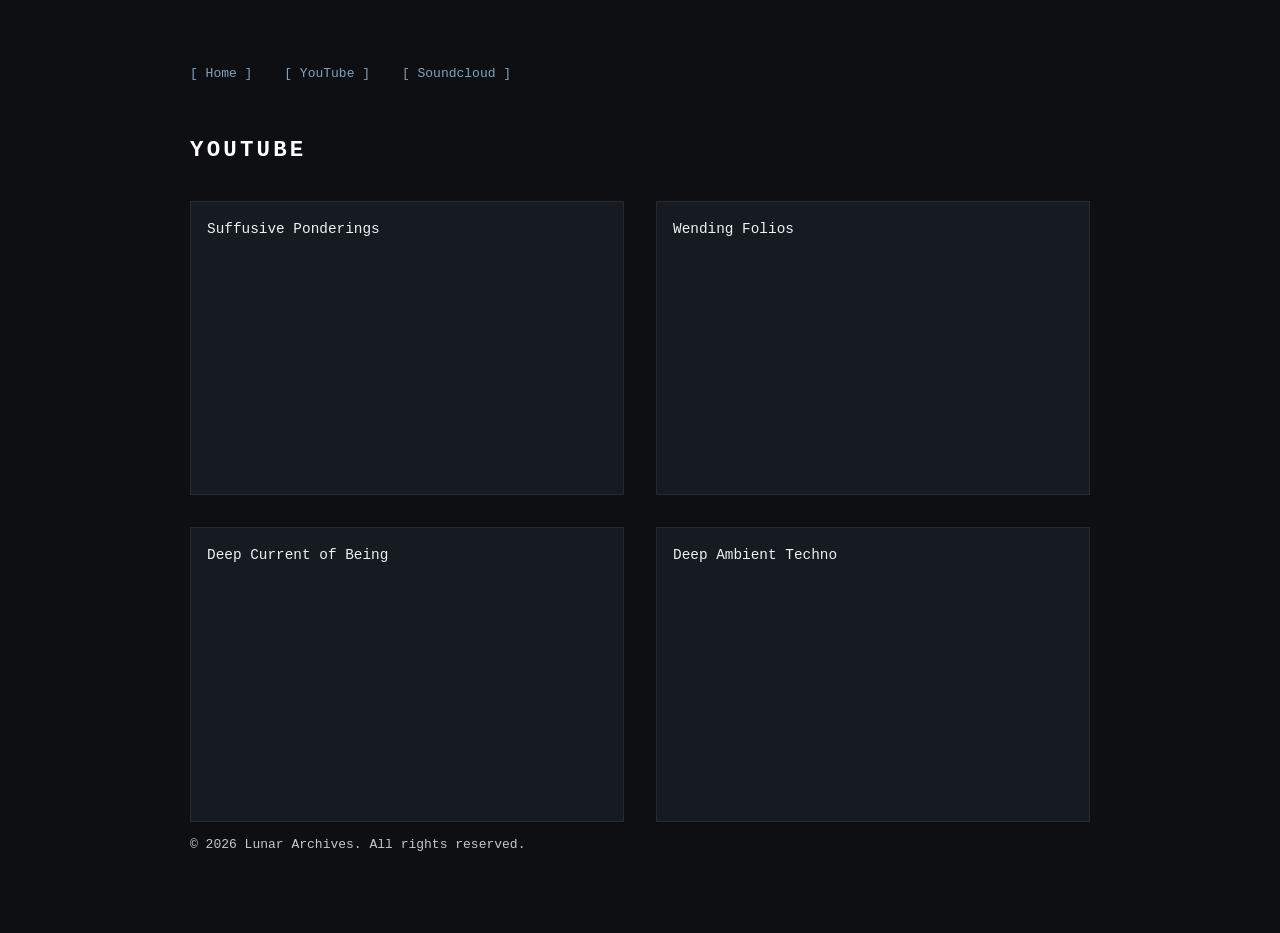
<file: youtube.html>
<!DOCTYPE html>
<html lang="en">
<head>
    <meta charset="UTF-8">
    <meta name="viewport" content="width=device-width, initial-scale=1.0">
    <title>Lunar Archives - YouTube</title>
    <style>
        body {
            background-color: #0d0f12;
            color: #c5c8c6;
            font-family: monospace;
            max-width: 900px;
            margin: 0 auto;
            padding: 4rem 2rem;
            line-height: 1.6;
        }
        nav {
            margin-bottom: 3rem;
        }
        nav a { 
            color: #81a2be; 
            margin-right: 1.5rem; 
            text-decoration: none; 
        }
        nav a:hover { 
            text-decoration: underline; 
        }
        h1 { 
            font-size: 1.4rem; 
            color: #ffffff; 
            letter-spacing: 0.2rem; 
            margin-bottom: 2rem; 
        }
        .video-grid {
            display: grid;
            grid-template-columns: repeat(2, 1fr);
            gap: 2rem;
        }
        .video-item { 
            background: #161b22;
            padding: 1rem;
            border: 1px solid #282a2e;
        }
        .video-title {
            color: #f0f0f0;
            font-size: 0.9rem;
            display: block;
            margin-bottom: 0.8rem;
            text-decoration: none;
        }
        .video-title:hover {
            color: #81a2be;
        }
        .video-wrapper {
            position: relative;
            padding-bottom: 56.25%;
            height: 0;
        }
        .video-wrapper iframe {
            position: absolute;
            top: 0;
            left: 0;
            width: 100%;
            height: 100%;
            border: none;
        }

        @media (max-width: 700px) {
            .video-grid {
                grid-template-columns: 1fr;
            }
        }
    </style>
</head>
<body>

    <nav>
        <a href="index.html">[ Home ]</a>
        <a href="youtube.html">[ YouTube ]</a>
        <a href="soundcloud.html">[ Soundcloud ]</a>
    </nav>

    <h1>YOUTUBE</h1>
    
    <div class="video-grid">
        <div class="video-item">
            <span class="video-title">Suffusive Ponderings</span>
            <div class="video-wrapper">
                <iframe width="560" height="315" src="https://www.youtube.com/embed/I2kndyb3kSQ?si=6-D4rlsmm9FhZDfK" title="YouTube video player" frameborder="0" allow="accelerometer; autoplay; clipboard-write; encrypted-media; gyroscope; picture-in-picture; web-share" referrerpolicy="strict-origin-when-cross-origin" allowfullscreen></iframe>
            </div>
        </div>

        <div class="video-item">
            <span class="video-title">Wending Folios</span>
            <div class="video-wrapper">
                <iframe width="560" height="315" src="https://www.youtube.com/embed/QVxWgL84ouU?si=cg3Y54mt3JDXD-CO" title="YouTube video player" frameborder="0" allow="accelerometer; autoplay; clipboard-write; encrypted-media; gyroscope; picture-in-picture; web-share" referrerpolicy="strict-origin-when-cross-origin" allowfullscreen></iframe>
            </div>
        </div>

        <div class="video-item">
            <span class="video-title">Deep Current of Being</span>
            <div class="video-wrapper">
                <iframe width="560" height="315" src="https://www.youtube.com/embed/igvDIWsxQEg?si=d4qDd9AKagefB3oe" title="YouTube video player" frameborder="0" allow="accelerometer; autoplay; clipboard-write; encrypted-media; gyroscope; picture-in-picture; web-share" referrerpolicy="strict-origin-when-cross-origin" allowfullscreen></iframe>
            </div>
        </div>

        <div class="video-item">
            <span class="video-title">Deep Ambient Techno</span>
            <div class="video-wrapper">
                <iframe width="560" height="315" src="https://www.youtube.com/embed/J8JRJA8y17Y?si=XIudCgtM_CD2_TrX" title="YouTube video player" frameborder="0" allow="accelerometer; autoplay; clipboard-write; encrypted-media; gyroscope; picture-in-picture; web-share" referrerpolicy="strict-origin-when-cross-origin" allowfullscreen></iframe>
            </div>
        </div>
    </div>
    
    <footer>
        <p>&copy; <script>document.write(new Date().getFullYear());</script> Lunar Archives. All rights reserved.</p>
    </footer>
    
</body>
</html>
</file>
<file: style.css>
* {
    box-sizing: border-box;
}

body {
    background-color: #1B1725;
    color: #EFD09E;
    font-family: "Space Mono", monospace;
    font-size: 0.9rem;
    max-width: 840px;
    margin: 0 auto;
    padding: 4rem 2rem;
    line-height: 1.7;
}

/* Navigation */
nav {
    margin-bottom: 3rem;
    font-size: 0.8rem;
    letter-spacing: 0.05rem;
}

nav a {
    margin-right: 1.5rem;
}

/* Header */
header {
    margin-bottom: 3rem;
}

header h1 {
    font-family: "Syncopate", sans-serif;
    font-size: 1.4rem;
    font-weight: 700;
    letter-spacing: 0.25rem;
    color: #2EC4B6;
    margin-bottom: 0.75rem;
}

header p {
    color: #61E294;
    font-size: 0.8rem;
    letter-spacing: 0.05rem;
    margin: 0;
}

/*  Global Links */
a {
    color: #EB5E28;
    text-decoration: none;
    transition: opacity 0.2s ease;
}

a:hover {
    text-decoration: underline;
    opacity: 0.85;
}

/* Footer */
footer {
    margin-top: 5rem;
    font-size: 0.75rem;
    color: #61E294;
    border-top: 1px solid #282a2e;
    padding-top: 1.5rem;
    letter-spacing: 0.05rem;
}

/* Page Layouts */
.video-grid {
    display: grid;
    grid-template-columns: repeat(2, 1fr);
    gap: 2.5rem 2rem;
    margin-bottom: 4rem;
}

.video-card, .track-card, .process-card {
    background: #14111d;
    border: 1px solid #282a2e;
    border-radius: 4px;
    overflow: hidden;
    transition: border-color 0.2s ease;
}

.video-card:hover, .track-card:hover {
    border-color: #2EC4B6;
}

.video-header-bar, .track-header-bar, .process-header-bar {
    background: #1b1725;
    border-bottom: 1px solid #282a2e;
    padding: 0.5rem 0.8rem;
    font-size: 0.8rem;
    color: #61E294;
}

.video-title {
    font-family: "Syncopate", sans-serif;
    font-size: 0.75rem;
    color: #2EC4B6;
    letter-spacing: 0.05rem;
}

.video-wrapper {
    position: relative;
    padding-bottom: 56.25%;
    height: 0;
    background: #14111d;
}

.video-wrapper iframe {
    position: absolute;
    top: 0;
    left: 0;
    width: 100%;
    height: 100%;
    border: 0;
}

.track-list, .process-card {
    margin-bottom: 4rem;
}

.track-list {
    display: flex;
    flex-direction: column;
    gap: 2rem;
}

.track-content, .process-content {
    padding: 1.5rem;
}

.process-content h3 {
    font-family: "Syncopate", sans-serif;
    font-size: 0.95rem;
    color: #2EC4B6;
    margin-top: 0;
    margin-bottom: 1rem;
    letter-spacing: 0.05rem;
}

/* Blog Container */
.blog-post {
    background: #14111d;
    border: 1px solid #282a2e;
    border-radius: 4px;
    overflow: hidden;
    margin-bottom: 4.5rem;
    box-shadow: 0 4px 20px rgba(0, 0, 0, 0.5), 0 0 10px rgba(46, 196, 182, 0.05);
    transition: all 0.25s ease;
}

.blog-post:hover {
    border-color: #2EC4B6;
    box-shadow: 0 4px 24px rgba(0, 0, 0, 0.6), 0 0 15px rgba(46, 196, 182, 0.15);
}

.blog-header-bar {
    background: #1b1725;
    border-bottom: 1px solid #282a2e;
    padding: 0.6rem 1rem;
    display: flex;
    justify-content: space-between;
    align-items: center;
    font-size: 0.75rem;
    color: #2EC4B6;
    letter-spacing: 0.05rem;
}

.blog-tag {
    font-family: "Syncopate", sans-serif;
    font-size: 0.75rem;
    color: #2EC4B6;
    letter-spacing: 0.05rem;
}

.blog-content {
    padding: 2rem;
}

.blog-post .blog-content h2, 
.blog-post .blog-content h3 {
    font-family: "Syncopate", sans-serif !important; 
    color: #61E294 !important;
    margin-top: 0;
    margin-bottom: 1rem;
    letter-spacing: 0.05rem;
}

.blog-content h2 {
    font-size: 1.1rem;
}

.blog-content h3 {
    font-size: 0.95rem;
}

.blog-content p {
    margin-bottom: 1.25rem;
    color: #EFD09E;
}

.blog-content p:last-child {
    margin-bottom: 0;
}

@media (max-width: 700px) {
    .video-grid {
        grid-template-columns: 1fr;
    }
}
</file>
